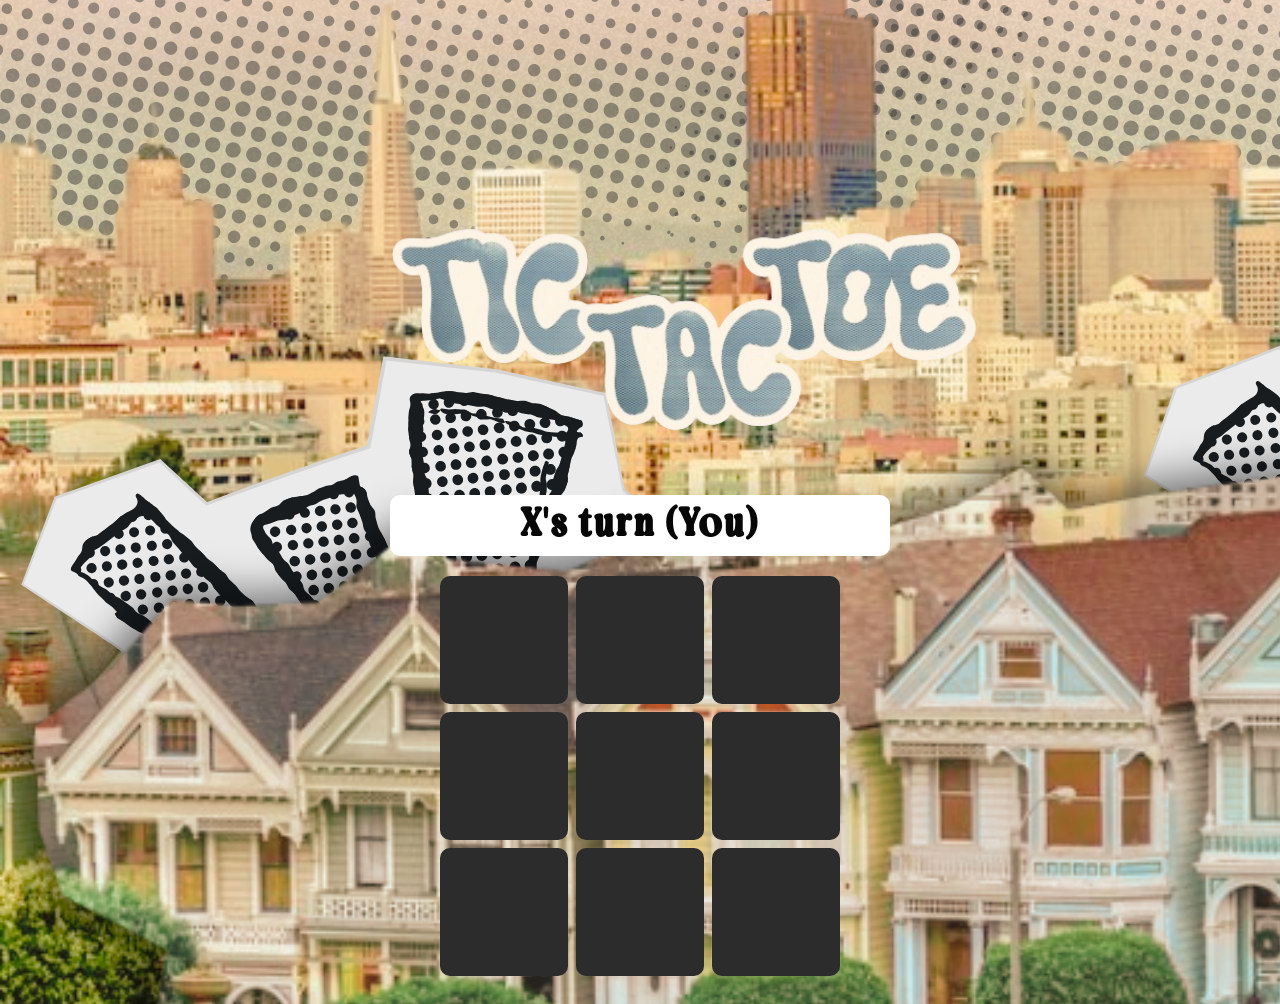
<file: index.html>
<!DOCTYPE html>
<html lang="en">
<head>
    <meta charset="UTF-8">
    <meta namer="iewport" content="width=devise-width", initial-scale="1.0">
    <title>1rst Game</title>
    <link rel="stylesheet" href="style.css">

</head>

<body class="tictactoe">
    <div class="container">
     <img src="tictactoe-title.png" class="title-tictactoe">

     <h2 class="status">Player's turn</h2>

        <div class="board">
            <div class="cell" cellIndex="0"></div>
            <div class="cell" cellIndex="1"></div>
            <div class="cell" cellIndex="2"></div>
            <div class="cell" cellIndex="3"></div>
            <div class="cell" cellIndex="4"></div>
            <div class="cell" cellIndex="5"></div>
            <div class="cell" cellIndex="6"></div>
            <div class="cell" cellIndex="7"></div>
            <div class="cell" cellIndex="8"></div>
        </div>

        <button class="next-level">Continue</button>
    </div>

    <script src="script.js"></script>
</body>
</html>
</file>
<file: style.css>
.container {
    text-align: center;
    max-width: 500px;
    width: 100%;
    padding: 20px;
}

.title-tictactoe {
    display: flex;
    justify-content: center;
    width: 600px;
    margin-top: 200px;
    border: 10px;
    border-radius: 8px;
    animation: move 1.4s infinite alternate;
}

@keyframes move{
    from {transform: translateY(0);}
    to {transform: translateY(-15px);}
}

.tictactoe {
    font-family: "nineties", serif;
    background-image: url(background-game1.png);
    color: rgb(7, 6, 6);
    min-height: 100vh;
    display: flex;
    justify-content: center;
    align-items: center;
    flex-direction: column;
}

@font-face {
    font-family: "nineties";
    src: url(Bringbold\ Nineties\ Demo.otf);
}

.status {
    font-size: 40px;
    margin-bottom: 20px;
    letter-spacing: 3px;
    background-color: white;
    padding: 10px;
    border-radius: 10px;
    border-color: #000;
}

.board {
    width: 400px;
    height: 400px;
    margin: auto;
    display: grid;
    grid-template-columns: repeat(3, 1fr);
    grid-template-rows: repeat(3, 1fr);
    gap: 8px;
}

.cell {
    background: #2c2c2c;
    border-radius: 10px;
    font-size: 15px;
    display: flex;
    justify-content: center;
    align-items: center;
    cursor: pointer;
    transition: 0.2s ease;
}

.cell:hover {
    background: #7a7979;
}

.cell img {
    width: 70%;
    height: 70%;
    object-fit: contain;
    pointer-events: none;
}

.next-level{
    font-size: 20px;
    margin-top: 25px;
    margin-left: 140px;
    padding: 10px 20px;
    border: none;
    border-radius: 8px;
    cursor: pointer;
    background: #0ac1c1;
    color: #000;
    transition: all 0.2s ease;
    font-family: "nineties";
    letter-spacing: 3px;
    width: 50%;
}

.next-level:hover {
    background: #7fdadf;
    transform:translateY(-15px);
}
</file>
